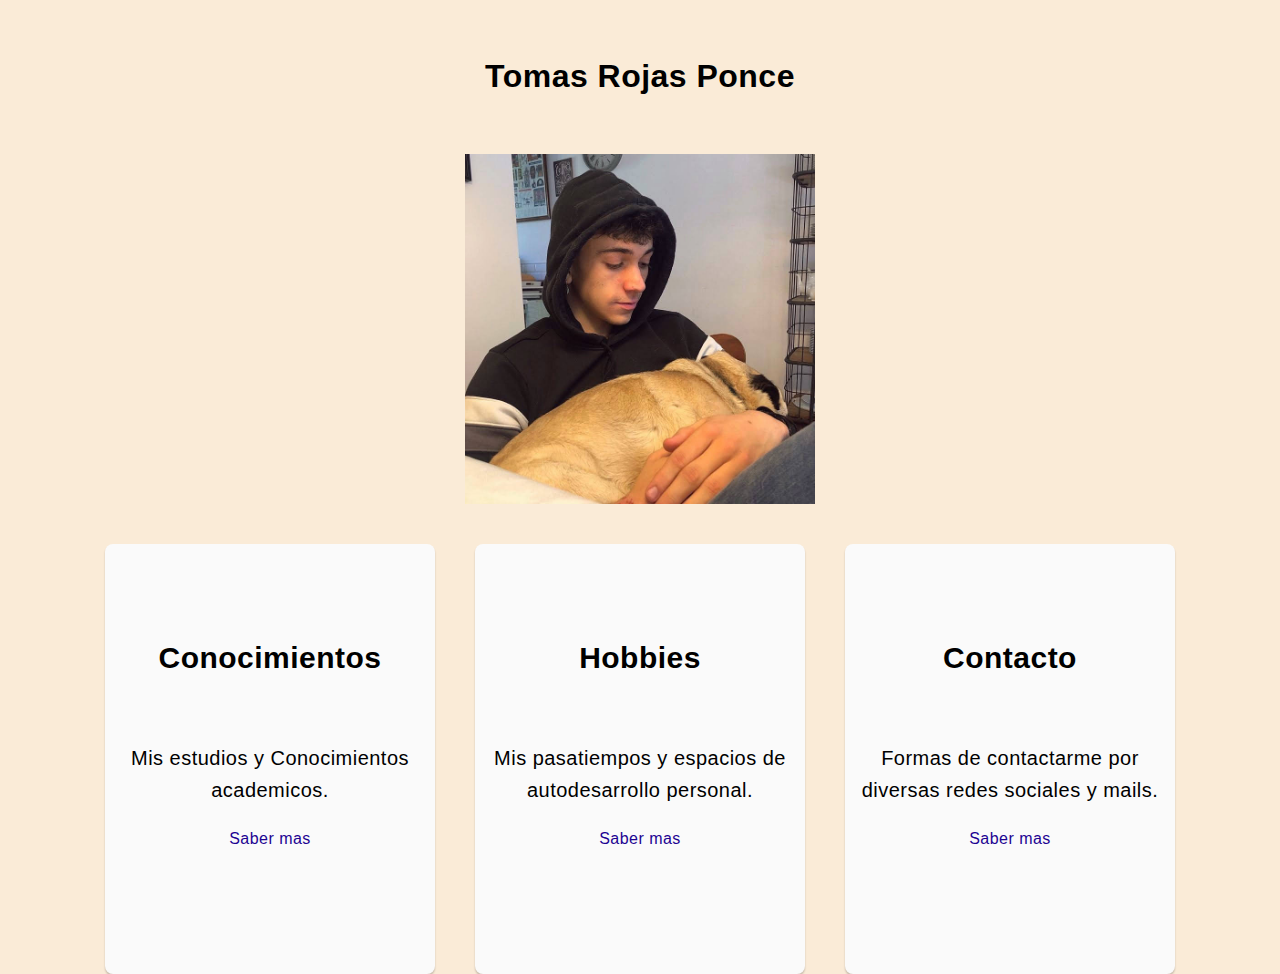
<file: Index.html>
<html>
<html lang="en">
<head>
    <meta charset="UTF-8">
    <meta http-equiv="X-UA-Compatible" content="IE=edge">
    <meta name="viewport" content="width=device-width, initial-scale=1.0">
    <link rel="stylesheet" href="estilos.css">
    <title>Presentacion</title>
</head>

<body>
    <div class="contenedor">
        <h1>Tomas Rojas Ponce</h1>
        <img src="img/foto personal.jpg" alt="FOTO DE TOMY">
    </div>
    <div class="flex-contenedor-div"> 
        <div class="card">
            <h3>Conocimientos</h3>
            <p>Mis estudios y Conocimientos academicos.</p>
            <a href="conocimientos.html">Saber mas</a>
        </div>
    
        <div class="card">
            <h3>Hobbies</h3>
            <p>Mis pasatiempos y espacios de autodesarrollo personal.</p>
            <a href="hobbies.html">Saber mas</a>
        </div>    
        
        <div class="card">
            <h3>Contacto</h3>
            <p>Formas de contactarme por diversas redes sociales y mails.</p>
            <a href="contacto.html">Saber mas</a>
        </div>
    </div>
</body>
</html>
</file>
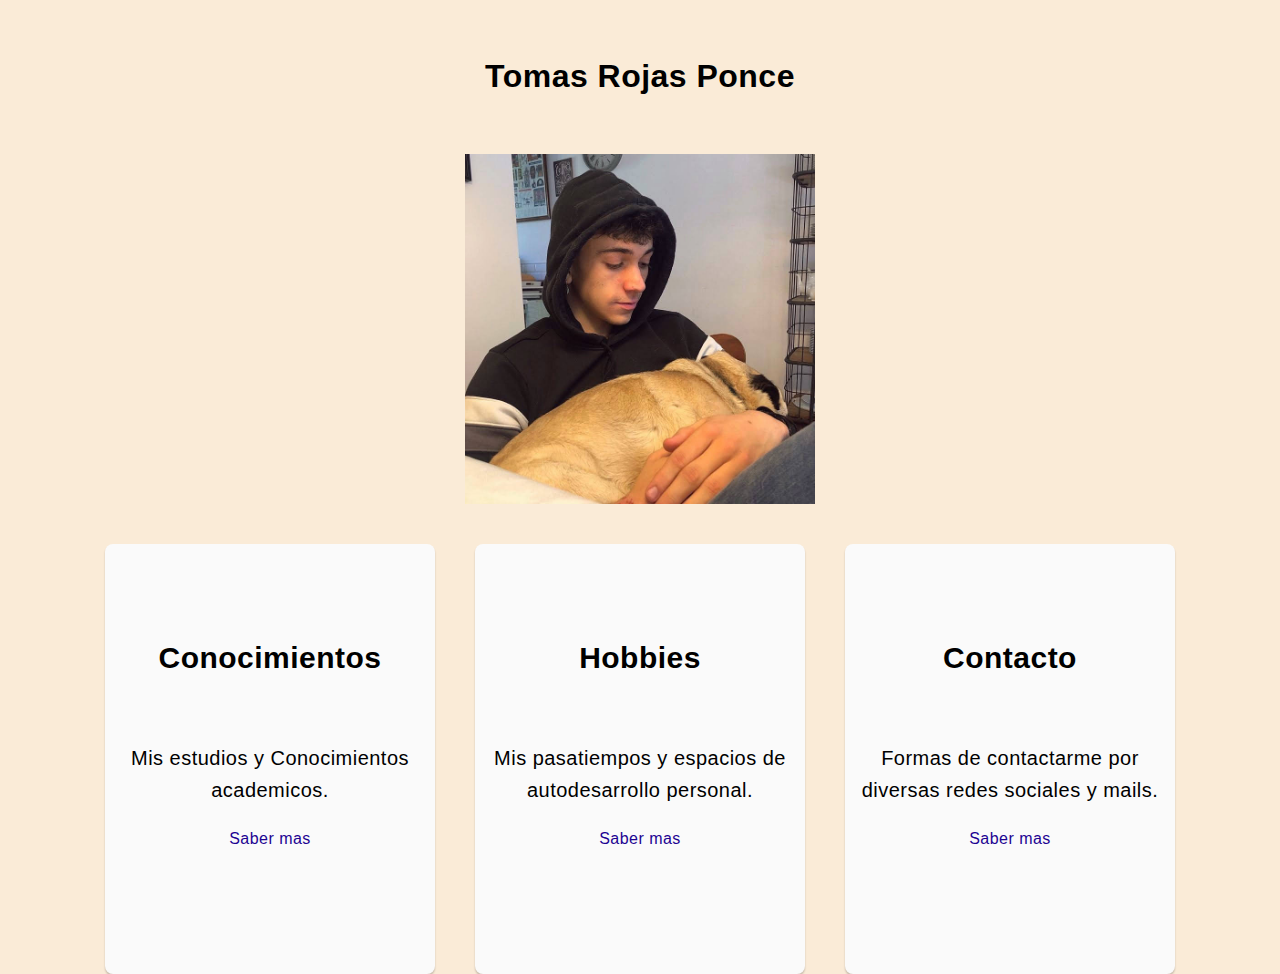
<file: index.html>
<html>
<html lang="en">
<head>
    <meta charset="UTF-8">
    <meta http-equiv="X-UA-Compatible" content="IE=edge">
    <meta name="viewport" content="width=device-width, initial-scale=1.0">
    <link rel="stylesheet" href="estilos.css">
    <title>Presentacion</title>
</head>

<body>
    <div class="contenedor">
        <h1>Tomas Rojas Ponce</h1>
        <img src="img/foto personal.jpg" alt="FOTO DE TOMY">
    </div>
    <div class="flex-contenedor-div"> 
        <div class="card">
            <h3>Conocimientos</h3>
            <p>Mis estudios y Conocimientos academicos.</p>
            <a href="conocimientos.html">Saber mas</a>
        </div>
    
        <div class="card">
            <h3>Hobbies</h3>
            <p>Mis pasatiempos y espacios de autodesarrollo personal.</p>
            <a href="hobbies.html">Saber mas</a>
        </div>    
        
        <div class="card">
            <h3>Contacto</h3>
            <p>Formas de contactarme por diversas redes sociales y mails.</p>
            <a href="contacto.html">Saber mas</a>
        </div>
    </div>
</body>
</html>
</file>
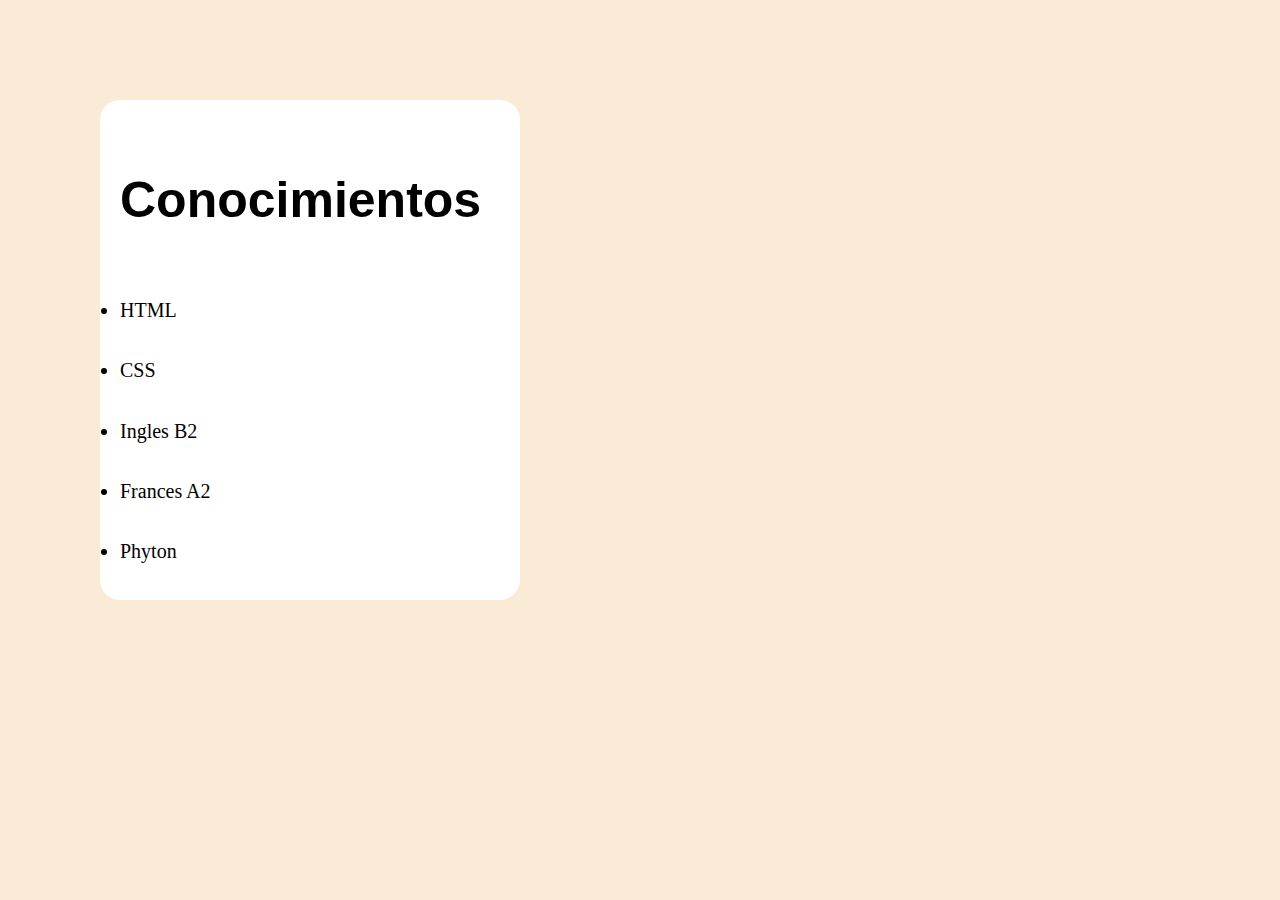
<file: conocimientos.html>
<!DOCTYPE html>
<html lang="en">
<head>
    <meta charset="UTF-8">
    <meta http-equiv="X-UA-Compatible" content="IE=edge">
    <meta name="viewport" content="width=device-width, initial-scale=1.0">
    <title>Conocimientos</title>
    <style>
        .body{
            background-color: antiquewhite;
            margin: 100px;
        }
        
        .contenedor{
            width: 400px;
            height: 500px;
            
            display: flex;
            flex-direction: column;
            justify-content: space-evenly;
            background-color: rgb(255, 255, 255);
            padding-left: 20px;
            border-radius: 20px;
        }
        
        .contenedor h1{
            font-size: 50px;
            font-family: sans-serif;
        }
        
        .contenedor li{
            font-size: 20px;
        }
        @media screen and (max-width: 600px) {
            body{
            display: flex;
            flex-direction: column;
            align-items: center;
        }
        }   
    </style>
</head>

<body class="body">

    <div class="contenedor">
        <h1>Conocimientos</h1>
            <li>HTML</li>
            <li>CSS</li>
            <li>Ingles B2</li>
            <li>Frances A2</li>
            <li>Phyton</li>
    </div>
</body>
</html>
</file>
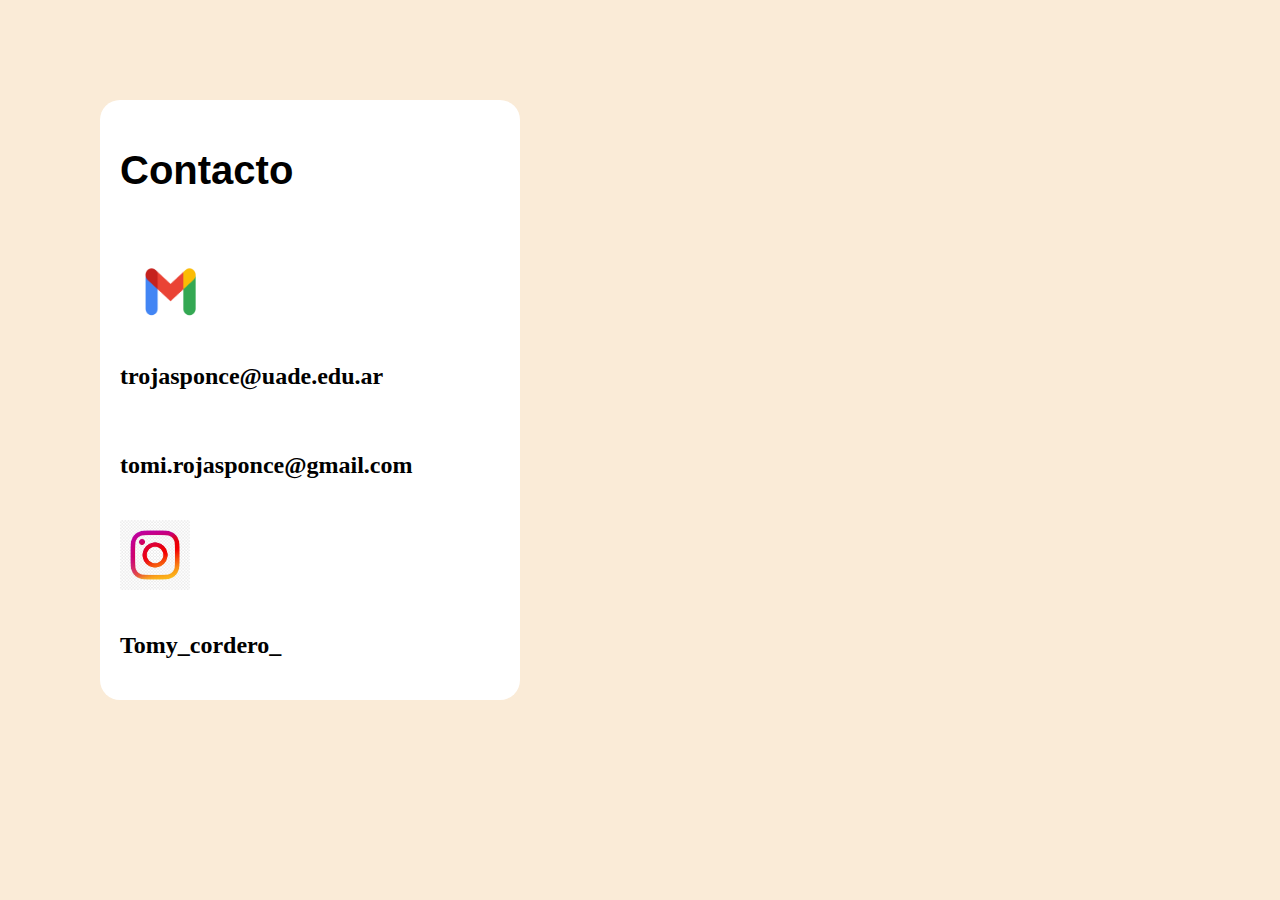
<file: contacto.html>
<!DOCTYPE html>
<html lang="en">
<head>
    <meta charset="UTF-8">
    <meta http-equiv="X-UA-Compatible" content="IE=edge">
    <meta name="viewport" content="width=device-width, initial-scale=1.0">
    <title>Tomas Rojas Ponce</title>
    <style>
        .body{
            background-color: antiquewhite;
            margin: 100px;
        }
        .contenedor{
        width: 400px;
        height: 600px;
        
        display: flex;
        flex-direction: column;
        flex-wrap: wrap;
        align-content:flex-start;
        justify-content: space-evenly;
        background-color: rgb(255, 255, 255);
        padding-left: 20px;
        border-radius: 20px;
        }
        .contenedor h1{
            padding-bottom: 20px;
            font-size: 40px;
            font-family: sans-serif;
        }
        .contenedor .logo{
            width: 70px;
            height: 70px;
        }
        .contenedor img{
            width: 100px;
            height: 60px;
        }
        @media screen and (max-width: 800px) {
            body{
            display: flex;
            flex-direction: column;
            align-items: center;
        }
}
    </style>
</head>
<body class="body">
    <div class="contenedor">
        <h1>Contacto</h1>
        <img src="img/Gmail.png" class="logo-g"><h2>trojasponce@uade.edu.ar</h2>
        <h2>tomi.rojasponce@gmail.com</h2>
        <img src="img/iglogo.jpg" class="logo"><h2>Tomy_cordero_</h2>
    </div>
</body>
</html>
</file>
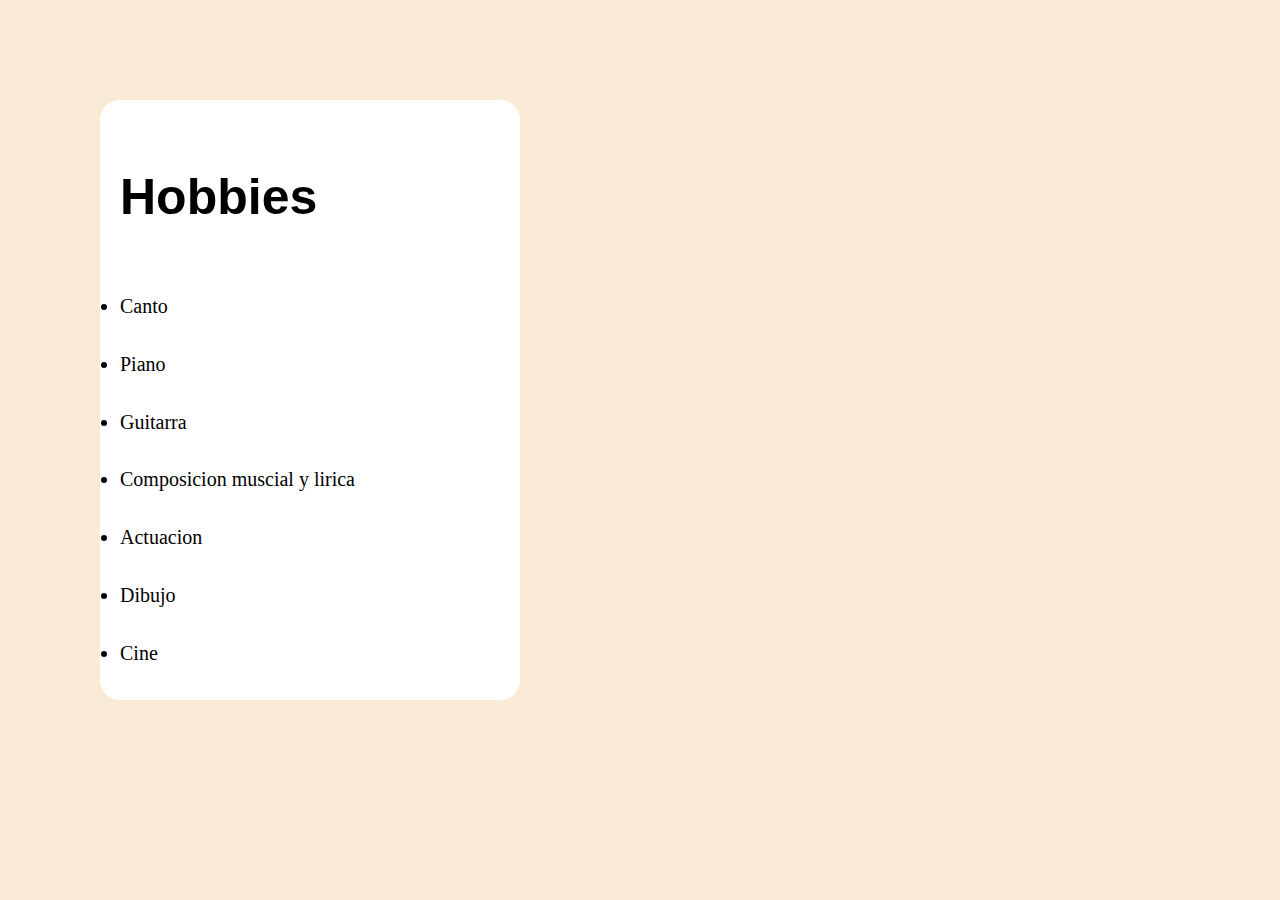
<file: hobbies.html>
<!DOCTYPE html>
<html lang="en">
<head>
    <meta charset="UTF-8">
    <meta http-equiv="X-UA-Compatible" content="IE=edge">
    <meta name="viewport" content="width=device-width, initial-scale=1.0">
    <title>Hobbies</title>
    <style>
        .body{
            background-color: antiquewhite;
            margin: 100px;
        }
        .contenedor{
            width: 400px;
            height: 600px;
            
            display: flex;
            flex-direction: column;
            justify-content: space-evenly;
            background-color: rgb(255, 255, 255);
            padding-left: 20px;
            border-radius: 20px;
        }
        .contenedor h1{
            font-size: 50px;
            font-family: sans-serif;
        }
        .contenedor li{
            font-size: 20px;
        }
        @media screen and (max-width: 800px) {
            body{
            display: flex;
            flex-direction: column;
            align-items: center;
        }
}
    </style>
</head>

<body class="body">
    
    <div class="contenedor">
        <h1>Hobbies</h1>
            <li>Canto</li>
            <li>Piano</li>
            <li>Guitarra</li>
            <li>Composicion muscial y lirica</li>
            <li>Actuacion</li>
            <li>Dibujo</li>
            <li>Cine</li>
    </div>
</body>
</html>
</file>
<file: estilos.css>
html,body{
    margin: 0px;
    padding: 0;
}

body{
    width: 100%;
    height: 100%;
    font-family: sans-serif;
    letter-spacing: 0.03em;
    line-height: 1.6;
    background-color: antiquewhite;
}
.contenedor{
    display: flex;
    flex-direction: column;
    align-items: center;
    padding-top: 30px;
}

.contenedor img{
    padding-top: 30px;
    width: 350px;
    height: 350px;
}

.flex-contenedor-div{
    width: 100%;
    max-width: 1200px;
    
    padding-top: 20px;
    height: 350px;
    display: flex;
    flex-direction: row;
    flex-wrap: wrap;
    justify-content: center;
    margin: auto;
}

.flex-contenedor-div .card{
    width: 330px;
    height: 430px;
    border-radius: 8px;
    box-shadow: 0 2px 2px rgba(0, 0, 0, 0.2);
    overflow: hidden;
    margin: 20px;
    text-align: center;
    transition: all 0.25s;
    background-color: rgb(250, 250, 250);
}

.flex-contenedor-div .card:hover{
    transform: translateY(-15px);
    box-shadow: 0 12px 16px rgba(0, 0, 0, 0.2);
}

.flex-contenedor-div .card h3{
    font-weight: 600;
    padding-top: 60px;
    font-size: 30px;
}

.flex-contenedor-div .card p{
    padding: 0 1rem;
    font-size: 20px;
    
    font-weight: 300;
    padding-top: 30px;
    text-align: center;
}

.flex-contenedor-div .card a{
    font-weight: 500;
    text-decoration: none;
    color: rgb(29, 3, 146);
}
@media screen and (max-width: 800px) {
    body{
        display: flex;
        flex-direction: column;
        align-items: center;
    }
}
</file>
